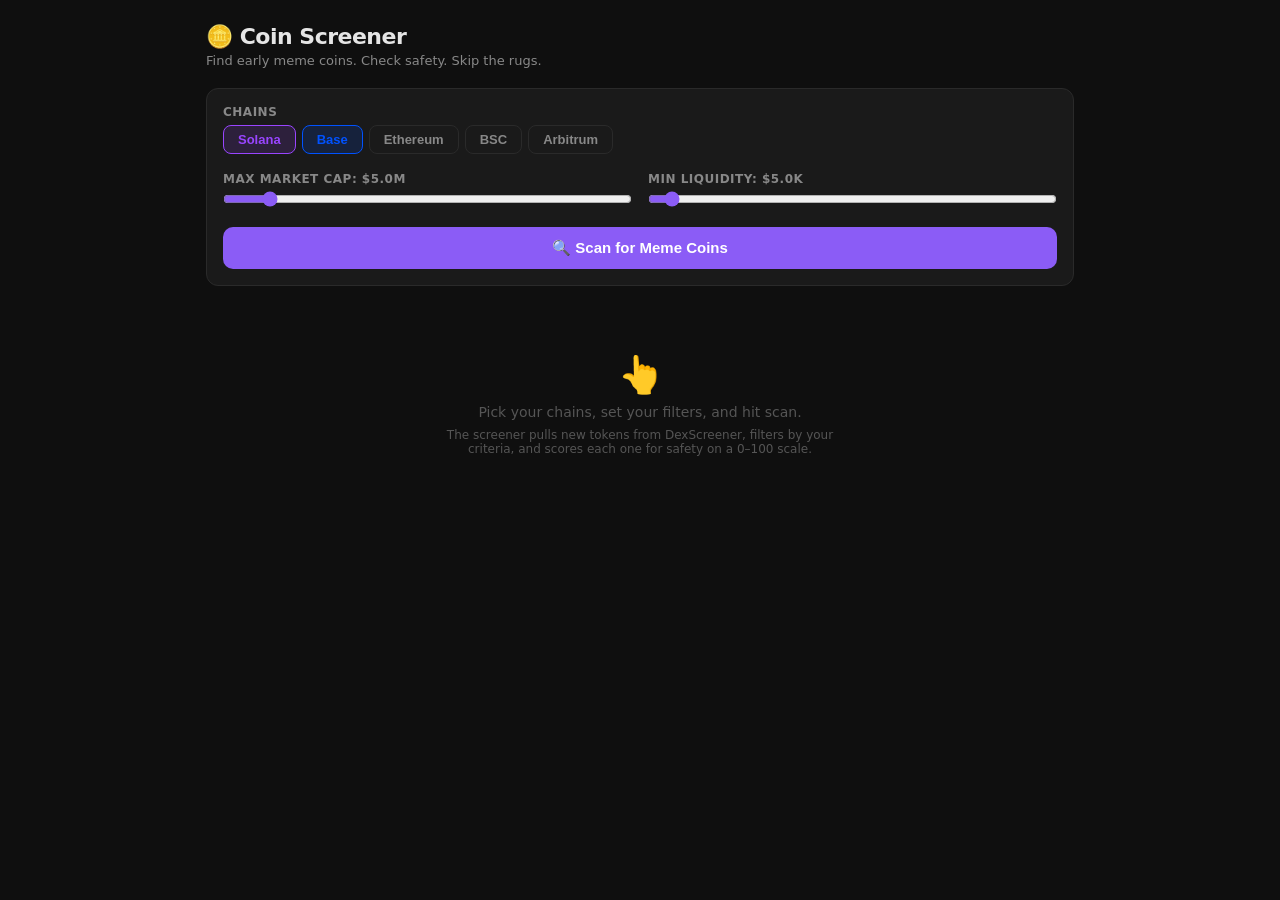
<file: index.html>
<!DOCTYPE html>
<html lang="en">
<head>
<meta charset="UTF-8">
<meta name="viewport" content="width=device-width, initial-scale=1.0">
<title>🪙 Coin Screener</title>
<style>
  :root {
    --bg: #0f0f0f; --card: #1a1a1a; --border: #2a2a2a;
    --text: #e5e5e5; --dim: #888; --dimmer: #555;
    --green: #4ade80; --red: #f87171; --yellow: #facc15;
    --purple: #8b5cf6;
  }
  * { margin: 0; padding: 0; box-sizing: border-box; }
  body { background: var(--bg); color: var(--text); font-family: system-ui, -apple-system, sans-serif; }
  .mono { font-family: 'JetBrains Mono', 'Fira Code', 'Cascadia Code', monospace; }

  .app { max-width: 900px; margin: 0 auto; padding: 24px 16px; }

  h1 { font-size: 22px; font-weight: 800; letter-spacing: -0.5px; }
  .subtitle { color: var(--dim); font-size: 13px; margin-top: 4px; }

  .filters { background: var(--card); border: 1px solid var(--border); border-radius: 12px; padding: 16px; margin: 20px 0; }
  .filter-label { font-size: 12px; color: var(--dim); font-weight: 600; text-transform: uppercase; letter-spacing: 0.5px; }

  .chain-btns { display: flex; gap: 6px; margin-top: 6px; flex-wrap: wrap; }
  .chain-btn {
    padding: 6px 14px; border-radius: 8px; font-size: 13px; font-weight: 600;
    border: 1px solid var(--border); background: transparent; color: var(--dim);
    cursor: pointer; transition: all 0.15s;
  }
  .chain-btn.active { background: color-mix(in srgb, var(--chain-color) 15%, transparent); color: var(--chain-color); border-color: var(--chain-color); }

  .sliders { display: grid; grid-template-columns: 1fr 1fr; gap: 16px; margin-top: 14px; }
  .sliders input[type=range] { width: 100%; margin-top: 4px; accent-color: var(--purple); }

  .scan-btn {
    margin-top: 16px; width: 100%; padding: 12px 0; border-radius: 10px; border: none;
    font-size: 15px; font-weight: 700; background: var(--purple); color: #fff;
    cursor: pointer; transition: background 0.15s;
  }
  .scan-btn:disabled { background: #444; cursor: not-allowed; }
  .scan-btn:hover:not(:disabled) { background: #7c3aed; }

  .error { padding: 12px; border-radius: 8px; background: #dc262622; color: var(--red); margin-bottom: 16px; font-size: 13px; }

  .results-header { display: flex; justify-content: space-between; align-items: baseline; margin-bottom: 10px; }
  .results-header span { font-size: 13px; color: var(--dim); }
  .results-header .hint { font-size: 11px; color: var(--dimmer); }

  .col-headers {
    display: grid; grid-template-columns: minmax(130px,2fr) 60px 80px 80px 80px 80px 60px 52px;
    gap: 8px; padding: 4px 16px; font-size: 11px; color: var(--dimmer);
    font-weight: 600; text-transform: uppercase; letter-spacing: 0.5px;
  }

  .token-row {
    background: var(--card); border-radius: 10px; border: 1px solid var(--border);
    margin-bottom: 8px; overflow: hidden;
  }
  .token-main {
    display: grid; grid-template-columns: minmax(130px,2fr) 60px 80px 80px 80px 80px 60px 52px;
    align-items: center; gap: 8px; padding: 12px 16px; cursor: pointer; font-size: 14px;
  }
  .token-main:hover { background: #ffffff06; }
  .token-name { font-weight: 700; }
  .token-fullname { color: var(--dim); margin-left: 6px; font-size: 12px; }

  .chain-tag {
    font-size: 11px; font-weight: 600; padding: 2px 7px; border-radius: 4px;
    text-transform: uppercase; letter-spacing: 0.5px; display: inline-block;
  }

  .score-badge {
    display: inline-block; font-weight: 700; padding: 3px 10px; border-radius: 6px;
    font-size: 13px; min-width: 42px; text-align: center; color: #fff;
  }

  .detail { padding: 0 16px 16px; border-top: 1px solid var(--border); }
  .breakdown { display: grid; gap: 6px; padding: 12px 0 4px; }
  .check-row { display: flex; align-items: center; gap: 10px; font-size: 13px; }
  .check-name { width: 70px; color: var(--dim); text-align: right; flex-shrink: 0; }
  .check-bar { flex: 1; max-width: 120px; height: 6px; border-radius: 3px; background: var(--border); }
  .check-fill { height: 100%; border-radius: 3px; }
  .check-pts { width: 32px; font-size: 12px; color: var(--dim); }
  .check-reason { font-size: 12px; }

  .links { display: flex; gap: 8px; margin-top: 12px; flex-wrap: wrap; }
  .link-btn {
    font-size: 12px; padding: 5px 12px; border-radius: 6px;
    background: var(--border); color: var(--text); text-decoration: none; font-weight: 500;
  }
  .link-btn:hover { background: #3a3a3a; }
  .addr-label { font-size: 11px; color: var(--dimmer); align-self: center; }

  .empty { text-align: center; padding: 48px 20px; color: var(--dimmer); }
  .empty .icon { font-size: 36px; margin-bottom: 8px; }
  .empty p { font-size: 14px; }
  .empty .sub { font-size: 12px; color: var(--dimmer); margin-top: 8px; max-width: 400px; margin-left: auto; margin-right: auto; }

  .warning-box {
    margin-top: 20px; padding: 16px; border-radius: 10px;
    background: #ca8a0411; border: 1px solid #ca8a0433;
    font-size: 12px; color: #ca8a04; line-height: 1.6;
  }

  .r { text-align: right; }

  @media (max-width: 700px) {
    .col-headers, .token-main {
      grid-template-columns: 1fr 50px 65px 52px;
    }
    .hide-mobile { display: none; }
    .sliders { grid-template-columns: 1fr; }
  }
</style>
</head>
<body>
<div class="app" id="app"></div>

<script>
// ── Config ──────────────────────────────────────────────────

const CHAINS = [
  { id: "solana", label: "Solana", color: "#9945FF" },
  { id: "base", label: "Base", color: "#0052FF" },
  { id: "ethereum", label: "Ethereum", color: "#627EEA" },
  { id: "bsc", label: "BSC", color: "#F0B90B" },
  { id: "arbitrum", label: "Arbitrum", color: "#28A0F0" },
];
const CHAIN_SHORT = { solana:"SOL", base:"BASE", ethereum:"ETH", bsc:"BSC", arbitrum:"ARB" };
const CHAIN_COLOR = Object.fromEntries(CHAINS.map(c => [c.id, c.color]));

let state = {
  chains: ["solana", "base"],
  maxMcap: 5000000,
  minLiq: 5000,
  results: [],
  loading: false,
  status: "",
  error: null,
  expanded: null,
  hasScanned: false,
};

// ── Safety scoring ──────────────────────────────────────────

function scoreLiquidity(p) {
  const l = p.liquidity?.usd||0, m = p.marketCap||p.fdv||0;
  if (!m||!l) return {s:0,r:"No data",x:30};
  const rt=l/m;
  if(rt<0.05) return {s:0,r:`Low (${(rt*100).toFixed(1)}%)`,x:30};
  if(rt>=0.5) return {s:30,r:`Excellent (${(rt*100).toFixed(1)}%)`,x:30};
  if(rt>=0.2) return {s:25,r:`Good (${(rt*100).toFixed(1)}%)`,x:30};
  if(rt>=0.1) return {s:18,r:`OK (${(rt*100).toFixed(1)}%)`,x:30};
  return {s:10,r:`Thin (${(rt*100).toFixed(1)}%)`,x:30};
}
function scoreActivity(p) {
  const b=p.txns?.h24?.buys||0, s=p.txns?.h24?.sells||0, t=b+s;
  if(t<50) return {s:0,r:`Low (${t})`,x:25};
  if(t>=1000) return {s:25,r:`High (${t})`,x:25};
  if(t>=500) return {s:20,r:`Good (${t})`,x:25};
  if(t>=200) return {s:15,r:`Moderate (${t})`,x:25};
  return {s:8,r:`Some (${t})`,x:25};
}
function scoreBuySell(p) {
  const b=p.txns?.h24?.buys||0, sl=p.txns?.h24?.sells||0;
  if(!b&&!sl) return {s:0,r:"No txns",x:20};
  if(!b) return {s:0,r:"No buys",x:20};
  const rt=sl/b;
  if(rt<0.2) return {s:0,r:`Suspicious (${rt.toFixed(2)})`,x:20};
  if(rt>=0.3&&rt<=1.5) return {s:20,r:`Healthy (${rt.toFixed(2)})`,x:20};
  if(rt>=0.2&&rt<=2.0) return {s:12,r:`OK (${rt.toFixed(2)})`,x:20};
  return {s:5,r:`Skewed (${rt.toFixed(2)})`,x:20};
}
function scoreAge(p) {
  const c=p.pairCreatedAt;
  if(!c) return {s:5,r:"Unknown",x:15};
  const h=(Date.now()-c)/3600000;
  if(h<1) return {s:0,r:`Too new (${h.toFixed(1)}h)`,x:15};
  if(h>168) return {s:8,r:`${(h/24).toFixed(0)}d old`,x:15};
  if(h>=2&&h<=72) return {s:15,r:`${h.toFixed(0)}h — good`,x:15};
  if(h<=2) return {s:5,r:`Very fresh (${h.toFixed(1)}h)`,x:15};
  return {s:10,r:`${(h/24).toFixed(1)}d old`,x:15};
}
function scoreVolLiq(p) {
  const v=p.volume?.h24||0, l=p.liquidity?.usd||0;
  if(!l) return {s:0,r:"No liq",x:10};
  const rt=v/l;
  if(rt>=10) return {s:5,r:`${rt.toFixed(1)}x — wash risk`,x:10};
  if(rt>=2) return {s:10,r:`${rt.toFixed(1)}x — strong`,x:10};
  if(rt>=0.5) return {s:7,r:`${rt.toFixed(1)}x — decent`,x:10};
  return {s:3,r:`${rt.toFixed(1)}x — low`,x:10};
}

function analyze(pair) {
  const checks = [
    {n:"Liquidity",...scoreLiquidity(pair)},
    {n:"Activity",...scoreActivity(pair)},
    {n:"Buy/Sell",...scoreBuySell(pair)},
    {n:"Age",...scoreAge(pair)},
    {n:"Vol/Liq",...scoreVolLiq(pair)},
  ];
  const total = checks.reduce((a,c)=>a+c.s,0);
  const passed = checks.every(c=>c.s>0);
  return { total, passed, checks };
}

// ── API ─────────────────────────────────────────────────────

const API = "https://api.dexscreener.com";

async function discover(chains, onStatus) {
  const seen = new Set();
  let all = [];

  onStatus("Fetching latest profiles...");
  try {
    const profiles = await (await fetch(`${API}/token-profiles/latest/v1`)).json();
    if (Array.isArray(profiles)) {
      for (const p of profiles.filter(p=>chains.includes(p.chainId)).slice(0,30)) {
        const k=`${p.chainId}/${p.tokenAddress}`;
        if(seen.has(k)) continue; seen.add(k);
        try { const d=await(await fetch(`${API}/tokens/v1/${k}`)).json(); if(Array.isArray(d)) all.push(...d); } catch{}
      }
    }
  } catch {}

  onStatus("Fetching boosted tokens...");
  try {
    const boosted = await (await fetch(`${API}/token-boosts/latest/v1`)).json();
    if (Array.isArray(boosted)) {
      for (const p of boosted.filter(p=>chains.includes(p.chainId)).slice(0,20)) {
        const k=`${p.chainId}/${p.tokenAddress}`;
        if(seen.has(k)) continue; seen.add(k);
        try { const d=await(await fetch(`${API}/tokens/v1/${k}`)).json(); if(Array.isArray(d)) all.push(...d); } catch{}
      }
    }
  } catch {}

  onStatus("Searching meme tokens...");
  try {
    const data = await (await fetch(`${API}/latest/dex/search?q=meme`)).json();
    if(data?.pairs) for(const p of data.pairs) {
      const a=p.baseToken?.address;
      if(chains.includes(p.chainId)&&a&&!seen.has(`${p.chainId}/${a}`)) { seen.add(`${p.chainId}/${a}`); all.push(p); }
    }
  } catch {}

  return all;
}

// ── Format ──────────────────────────────────────────────────

function fUSD(v) { if(!v) return "—"; if(v>=1e6) return `$${(v/1e6).toFixed(1)}M`; if(v>=1e3) return `$${(v/1e3).toFixed(1)}K`; return `$${v.toFixed(0)}`; }
function fPrice(v) { const n=parseFloat(v); if(isNaN(n)) return "—"; if(n>=1) return `$${n.toFixed(2)}`; if(n>=.001) return `$${n.toFixed(4)}`; if(n>=1e-7) return `$${n.toFixed(8)}`; return `$${n.toExponential(2)}`; }
function fChange(v) { if(v==null) return "—"; return v>=0?`+${v.toFixed(0)}%`:`${v.toFixed(0)}%`; }

// ── Render ──────────────────────────────────────────────────

function render() {
  const {chains:sc, maxMcap, minLiq, results, loading, status, error, expanded, hasScanned} = state;
  const passed = results.filter(r=>r._safety.passed).length;

  let html = `
    <h1>🪙 Coin Screener</h1>
    <p class="subtitle">Find early meme coins. Check safety. Skip the rugs.</p>

    <div class="filters">
      <div class="filter-label">Chains</div>
      <div class="chain-btns">
        ${CHAINS.map(c=>`
          <button class="chain-btn ${sc.includes(c.id)?'active':''}"
            style="--chain-color:${c.color}" data-chain="${c.id}"
            onclick="toggleChain('${c.id}')">${c.label}</button>
        `).join("")}
      </div>
      <div class="sliders">
        <div>
          <label class="filter-label">Max market cap: ${fUSD(maxMcap)}</label>
          <input type="range" min="100000" max="50000000" step="100000"
            value="${maxMcap}" oninput="setMaxMcap(this.value)">
        </div>
        <div>
          <label class="filter-label">Min liquidity: ${fUSD(minLiq)}</label>
          <input type="range" min="1000" max="100000" step="1000"
            value="${minLiq}" oninput="setMinLiq(this.value)">
        </div>
      </div>
      <button class="scan-btn" ${loading?'disabled':''} onclick="doScan()">
        ${loading ? `⏳ ${status||'Scanning...'}` : '🔍 Scan for Meme Coins'}
      </button>
    </div>
  `;

  if (error) html += `<div class="error">${error}</div>`;

  if (hasScanned && !loading) {
    html += `
      <div class="results-header">
        <span>${results.length} tokens found · ${passed} passed safety</span>
        <span class="hint">Click a row for details</span>
      </div>
    `;

    if (results.length) {
      html += `
        <div class="col-headers">
          <span>Token</span><span>Chain</span>
          <span class="r hide-mobile">Price</span><span class="r">MCap</span>
          <span class="r hide-mobile">Liq</span><span class="r hide-mobile">Vol 24h</span>
          <span class="r">24h</span><span class="r">Safe</span>
        </div>
      `;

      results.forEach((t, i) => {
        const sf = t._safety;
        const ch24 = t.priceChange?.h24;
        const chColor = ch24>=0 ? 'var(--green)' : 'var(--red)';
        const sBg = !sf.passed ? '#dc2626' : sf.total>=70 ? '#16a34a' : sf.total>=45 ? '#ca8a04' : '#dc2626';
        const cc = CHAIN_COLOR[t.chainId]||'#666';
        const name = t.baseToken?.name||'';
        const shortName = name.length > 18 ? name.slice(0,18)+'…' : name;

        html += `
          <div class="token-row">
            <div class="token-main" onclick="toggle(${i})">
              <div>
                <span class="token-name">${t.baseToken?.symbol||'?'}</span>
                <span class="token-fullname">${shortName}</span>
              </div>
              <span class="chain-tag" style="background:${cc}22;color:${cc}">${CHAIN_SHORT[t.chainId]||t.chainId}</span>
              <span class="mono r hide-mobile" style="font-size:12px">${fPrice(t.priceUsd)}</span>
              <span class="mono r" style="font-size:12px">${fUSD(t.marketCap||t.fdv)}</span>
              <span class="mono r hide-mobile" style="font-size:12px">${fUSD(t.liquidity?.usd)}</span>
              <span class="mono r hide-mobile" style="font-size:12px">${fUSD(t.volume?.h24)}</span>
              <span class="mono r" style="font-size:12px;color:${chColor}">${fChange(ch24)}</span>
              <div class="r"><span class="mono score-badge" style="background:${sBg}">${sf.total}</span></div>
            </div>
        `;

        if (expanded === i) {
          html += `<div class="detail"><div class="breakdown">`;
          sf.checks.forEach(c => {
            const pct = (c.s/c.x)*100;
            const col = c.s===0?'#dc2626':c.s>=c.x*0.7?'#16a34a':'#ca8a04';
            html += `
              <div class="check-row">
                <span class="check-name">${c.n}</span>
                <div class="check-bar"><div class="check-fill" style="width:${pct}%;background:${col}"></div></div>
                <span class="mono check-pts">${c.s}/${c.x}</span>
                <span class="check-reason" style="color:${c.s===0?'var(--red)':'var(--dim)'}">${c.r}</span>
              </div>
            `;
          });
          html += `</div><div class="links">`;
          if(t.url) html += `<a class="link-btn" href="${t.url}" target="_blank">DexScreener ↗</a>`;
          if(t.chainId==='solana'&&t.baseToken?.address) html += `<a class="link-btn" href="https://rugcheck.xyz/tokens/${t.baseToken.address}" target="_blank">RugCheck ↗</a>`;
          if(t.baseToken?.address) html += `<a class="link-btn" href="https://app.bubblemaps.io/${t.chainId}/token/${t.baseToken.address}" target="_blank">BubbleMaps ↗</a>`;
          if(t.baseToken?.address) html += `<span class="mono addr-label">${t.baseToken.address.slice(0,8)}…${t.baseToken.address.slice(-6)}</span>`;
          html += `</div></div>`;
        }

        html += `</div>`;
      });
    } else {
      html += `<div class="empty"><p class="icon">🫥</p><p>No tokens matched your filters</p><p class="sub">Try increasing max market cap, lowering min liquidity, or adding more chains.</p></div>`;
    }

    if (passed > 0) {
      html += `<div class="warning-box"><strong>Before buying anything</strong> — click a row and use the RugCheck / BubbleMaps links. This screener catches obvious red flags but can't detect every scam. Check the contract, wallet distribution, liquidity lock, and community. Never put in more than you can lose.</div>`;
    }
  }

  if (!hasScanned && !loading) {
    html += `<div class="empty"><p class="icon">👆</p><p>Pick your chains, set your filters, and hit scan.</p><p class="sub">The screener pulls new tokens from DexScreener, filters by your criteria, and scores each one for safety on a 0–100 scale.</p></div>`;
  }

  document.getElementById("app").innerHTML = html;
}

// ── Actions ─────────────────────────────────────────────────

function toggleChain(id) {
  if(state.chains.includes(id)) state.chains=state.chains.filter(c=>c!==id);
  else state.chains.push(id);
  render();
}
function setMaxMcap(v) { state.maxMcap=Number(v); render(); }
function setMinLiq(v) { state.minLiq=Number(v); render(); }
function toggle(i) { state.expanded = state.expanded===i ? null : i; render(); }

async function doScan() {
  if(!state.chains.length) { state.error="Pick at least one chain"; render(); return; }
  state.loading=true; state.error=null; state.results=[]; state.expanded=null; render();

  try {
    const raw = await discover(state.chains, s=>{ state.status=s; render(); });
    state.status="Filtering & scoring..."; render();

    const filtered = raw.filter(p => {
      if(!state.chains.includes(p.chainId)) return false;
      if(!p.baseToken?.name||!p.baseToken?.symbol) return false;
      const m=p.marketCap||p.fdv||0;
      if(m<10000||m>state.maxMcap) return false;
      const l=p.liquidity?.usd||0;
      if(l<state.minLiq) return false;
      if((p.volume?.h24||0)<500) return false;
      return true;
    });

    const scored = filtered.map(p=>({...p, _safety:analyze(p)}));
    scored.sort((a,b)=>b._safety.total-a._safety.total||(b.volume?.h24||0)-(a.volume?.h24||0));

    const deduped = []; const seenA = new Set();
    for(const p of scored) { const a=p.baseToken?.address; if(a&&seenA.has(a)) continue; if(a) seenA.add(a); deduped.push(p); }

    state.results = deduped.slice(0, 30);
    state.hasScanned = true;
  } catch(e) { state.error = e.message; }
  state.loading=false; state.status=""; render();
}

// ── Boot ────────────────────────────────────────────────────
render();
</script>
</body>
</html>
</file>
